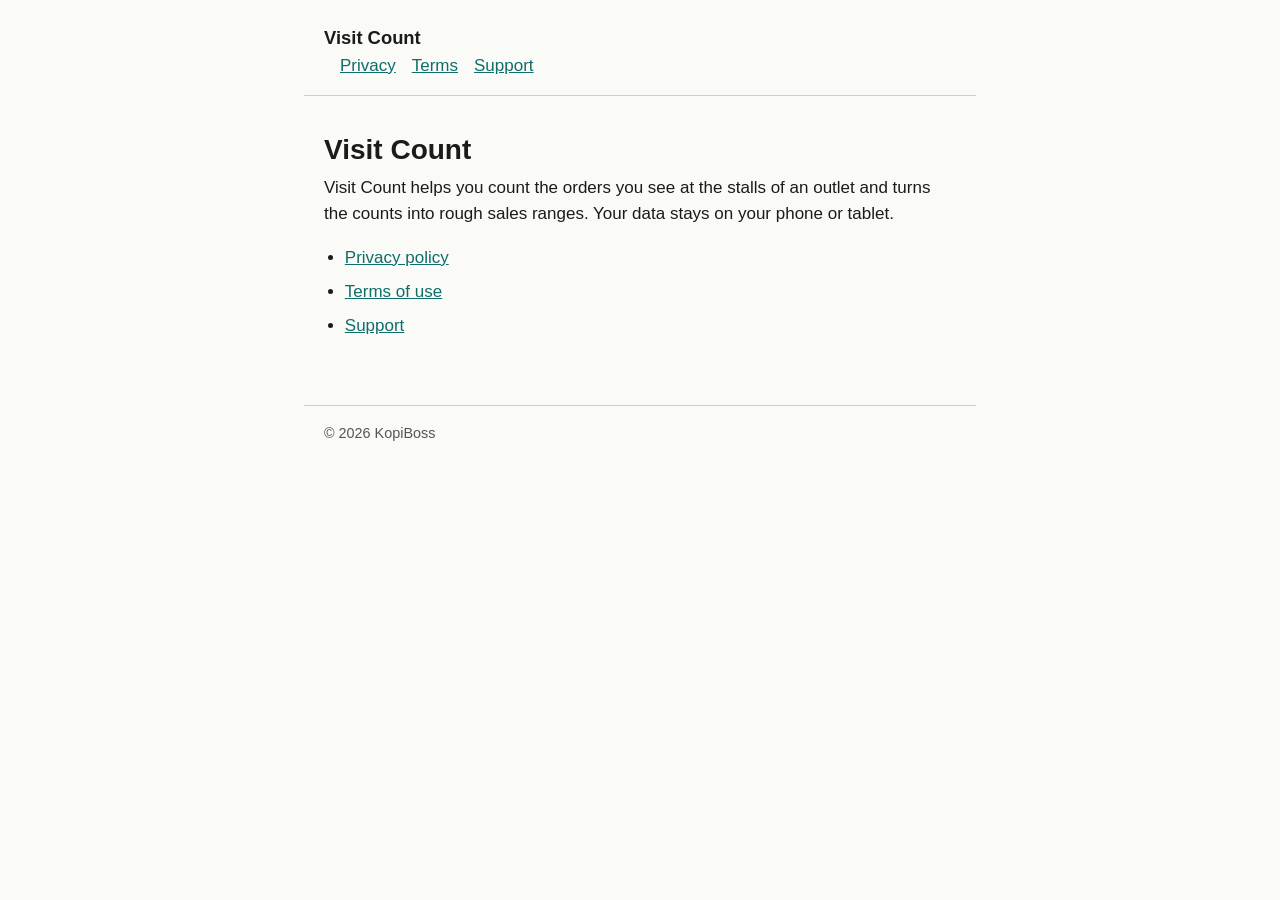
<file: index.html>
<!doctype html>
<html lang="en-GB">
<head>
<meta charset="utf-8">
<meta name="viewport" content="width=device-width, initial-scale=1">
<title>Visit Count</title>
<link rel="stylesheet" href="style.css">
</head>
<body>
<header><a class="brand" href="index.html">Visit Count</a>
<nav><a href="privacy.html">Privacy</a><a href="terms.html">Terms</a><a href="support.html">Support</a></nav></header>
<main>
<h1>Visit Count</h1>
<p>Visit Count helps you count the orders you see at the stalls of an outlet and turns the counts into rough sales ranges. Your data stays on your phone or tablet.</p>
<ul>
<li><a href="privacy.html">Privacy policy</a></li>
<li><a href="terms.html">Terms of use</a></li>
<li><a href="support.html">Support</a></li>
</ul>
</main>
<footer>&copy; 2026 KopiBoss</footer>
</body>
</html>
</file>
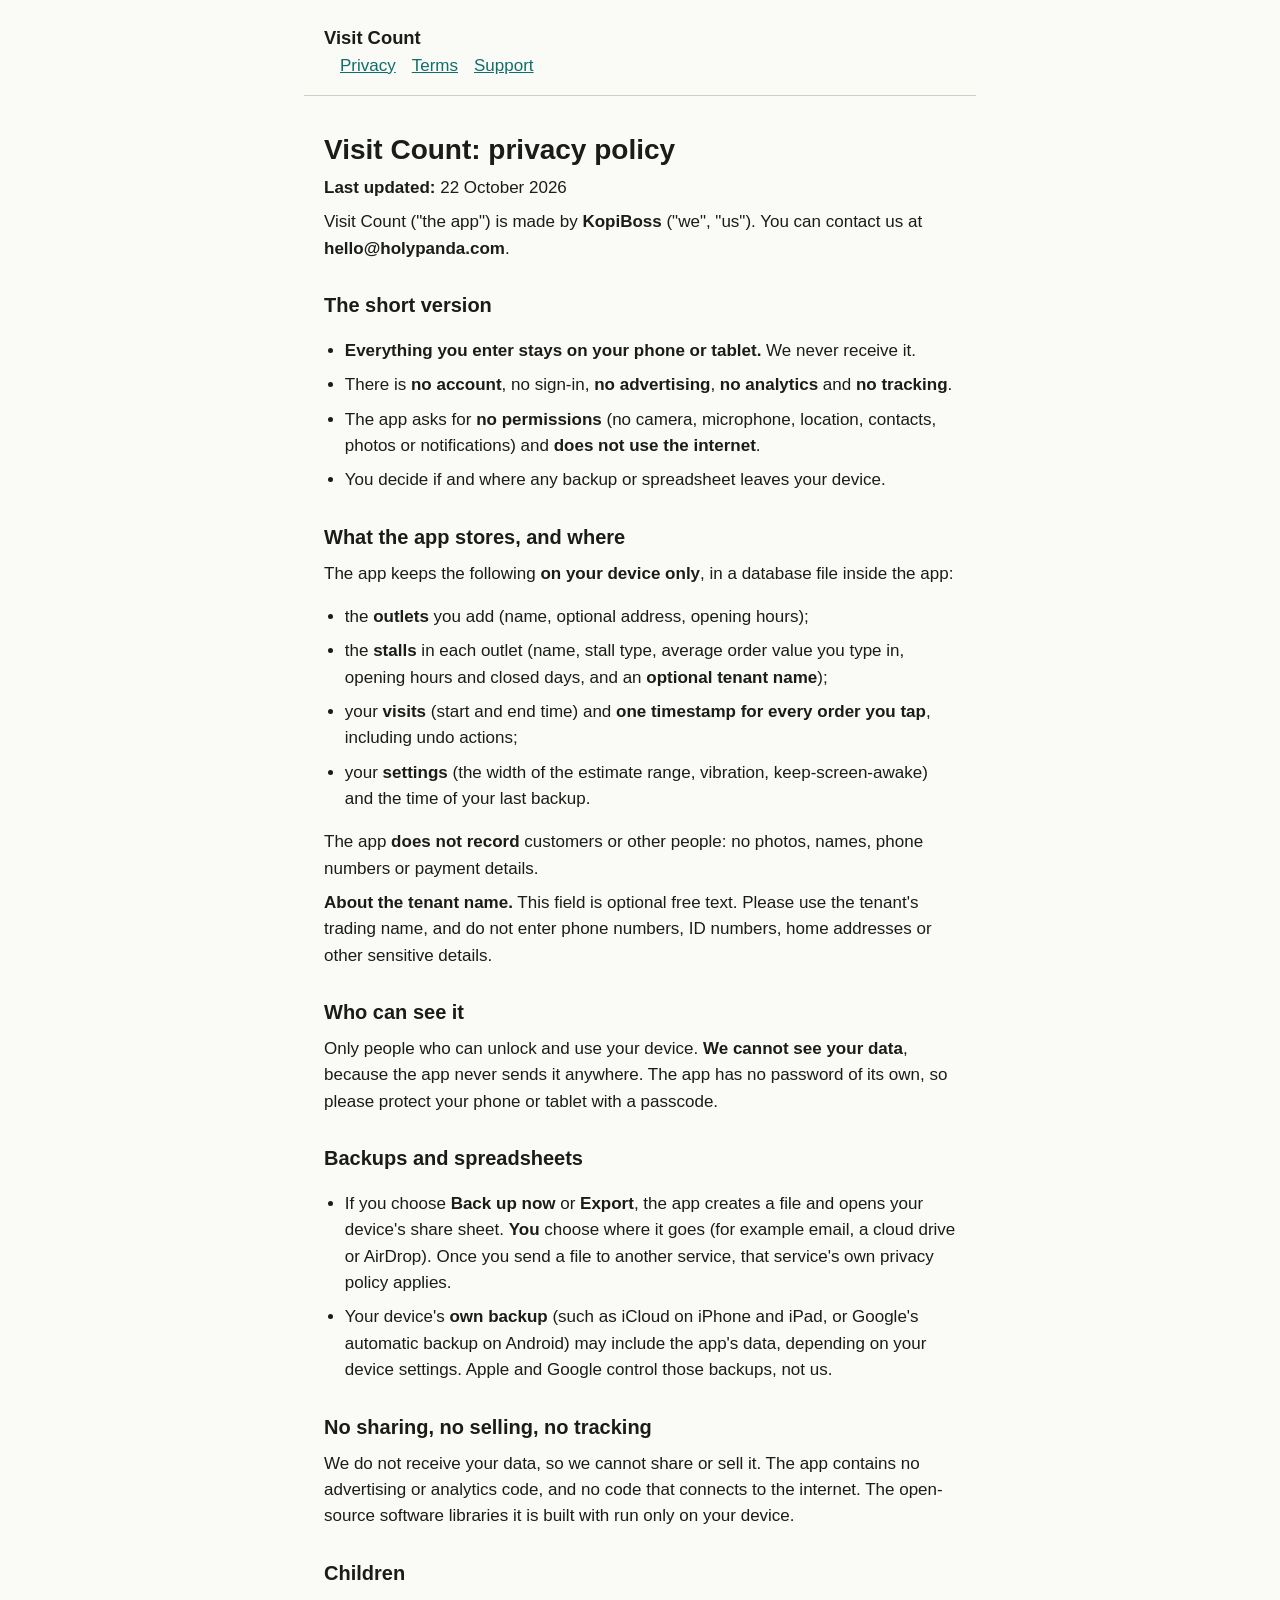
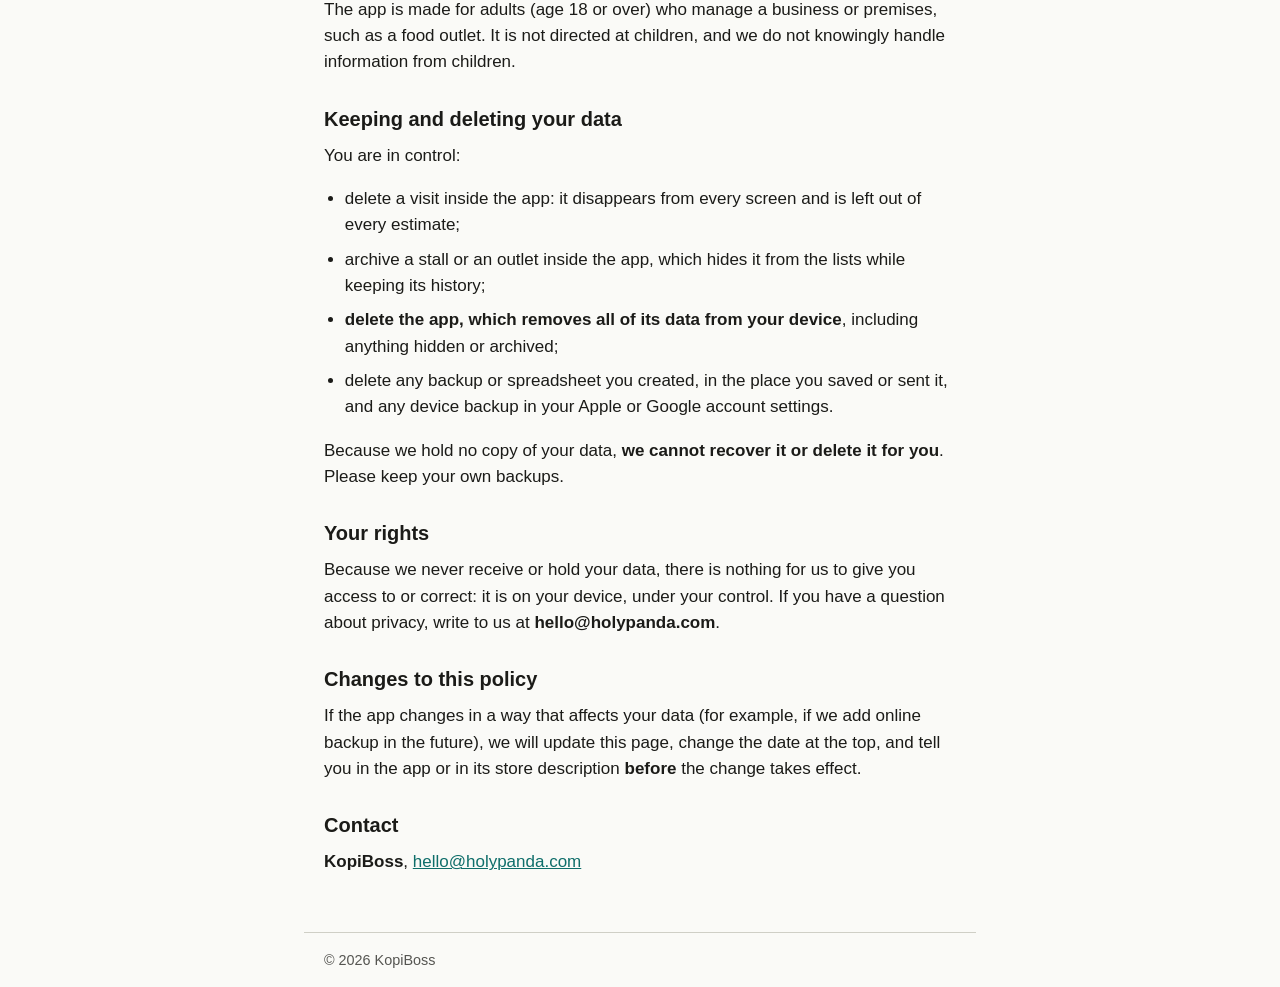
<file: privacy.html>
<!doctype html>
<html lang="en-GB">
<head>
<meta charset="utf-8">
<meta name="viewport" content="width=device-width, initial-scale=1">
<title>Visit Count privacy policy</title>
<link rel="stylesheet" href="style.css">
</head>
<body>
<header><a class="brand" href="index.html">Visit Count</a>
<nav><a href="privacy.html">Privacy</a><a href="terms.html">Terms</a><a href="support.html">Support</a></nav></header>
<main>
<h1>Visit Count: privacy policy</h1>
<p><strong>Last updated:</strong> 22 October 2026</p>
<p>Visit Count ("the app") is made by <strong>KopiBoss</strong> ("we", "us"). You can contact us at <strong>hello@holypanda.com</strong>.</p>
<h2>The short version</h2>
<ul><li><strong>Everything you enter stays on your phone or tablet.</strong> We never receive it.</li><li>There is <strong>no account</strong>, no sign-in, <strong>no advertising</strong>, <strong>no analytics</strong> and <strong>no tracking</strong>.</li><li>The app asks for <strong>no permissions</strong> (no camera, microphone, location, contacts, photos or notifications) and <strong>does not use the internet</strong>.</li><li>You decide if and where any backup or spreadsheet leaves your device.</li></ul>
<h2>What the app stores, and where</h2>
<p>The app keeps the following <strong>on your device only</strong>, in a database file inside the app:</p>
<ul><li>the <strong>outlets</strong> you add (name, optional address, opening hours);</li><li>the <strong>stalls</strong> in each outlet (name, stall type, average order value you type in, opening hours and closed days, and an <strong>optional tenant name</strong>);</li><li>your <strong>visits</strong> (start and end time) and <strong>one timestamp for every order you tap</strong>, including undo actions;</li><li>your <strong>settings</strong> (the width of the estimate range, vibration, keep-screen-awake) and the time of your last backup.</li></ul>
<p>The app <strong>does not record</strong> customers or other people: no photos, names, phone numbers or payment details.</p>
<p><strong>About the tenant name.</strong> This field is optional free text. Please use the tenant's trading name, and do not enter phone numbers, ID numbers, home addresses or other sensitive details.</p>
<h2>Who can see it</h2>
<p>Only people who can unlock and use your device. <strong>We cannot see your data</strong>, because the app never sends it anywhere. The app has no password of its own, so please protect your phone or tablet with a passcode.</p>
<h2>Backups and spreadsheets</h2>
<ul><li>If you choose <strong>Back up now</strong> or <strong>Export</strong>, the app creates a file and opens your device's share sheet. <strong>You</strong> choose where it goes (for example email, a cloud drive or AirDrop). Once you send a file to another service, that service's own privacy policy applies.</li><li>Your device's <strong>own backup</strong> (such as iCloud on iPhone and iPad, or Google's automatic backup on Android) may include the app's data, depending on your device settings. Apple and Google control those backups, not us.</li></ul>
<h2>No sharing, no selling, no tracking</h2>
<p>We do not receive your data, so we cannot share or sell it. The app contains no advertising or analytics code, and no code that connects to the internet. The open-source software libraries it is built with run only on your device.</p>
<h2>Children</h2>
<p>The app is made for adults (age 18 or over) who manage a business or premises, such as a food outlet. It is not directed at children, and we do not knowingly handle information from children.</p>
<h2>Keeping and deleting your data</h2>
<p>You are in control:</p>
<ul><li>delete a visit inside the app: it disappears from every screen and is left out of every estimate;</li><li>archive a stall or an outlet inside the app, which hides it from the lists while keeping its history;</li><li><strong>delete the app, which removes all of its data from your device</strong>, including anything hidden or archived;</li><li>delete any backup or spreadsheet you created, in the place you saved or sent it, and any device backup in your Apple or Google account settings.</li></ul>
<p>Because we hold no copy of your data, <strong>we cannot recover it or delete it for you</strong>. Please keep your own backups.</p>
<h2>Your rights</h2>
<p>Because we never receive or hold your data, there is nothing for us to give you access to or correct: it is on your device, under your control. If you have a question about privacy, write to us at <strong>hello@holypanda.com</strong>.</p>
<h2>Changes to this policy</h2>
<p>If the app changes in a way that affects your data (for example, if we add online backup in the future), we will update this page, change the date at the top, and tell you in the app or in its store description <strong>before</strong> the change takes effect.</p>
<h2>Contact</h2>
<p><strong>KopiBoss</strong>, <a href="mailto:hello@holypanda.com">hello@holypanda.com</a></p>
</main>
<footer>&copy; 2026 KopiBoss</footer>
</body>
</html>
</file>
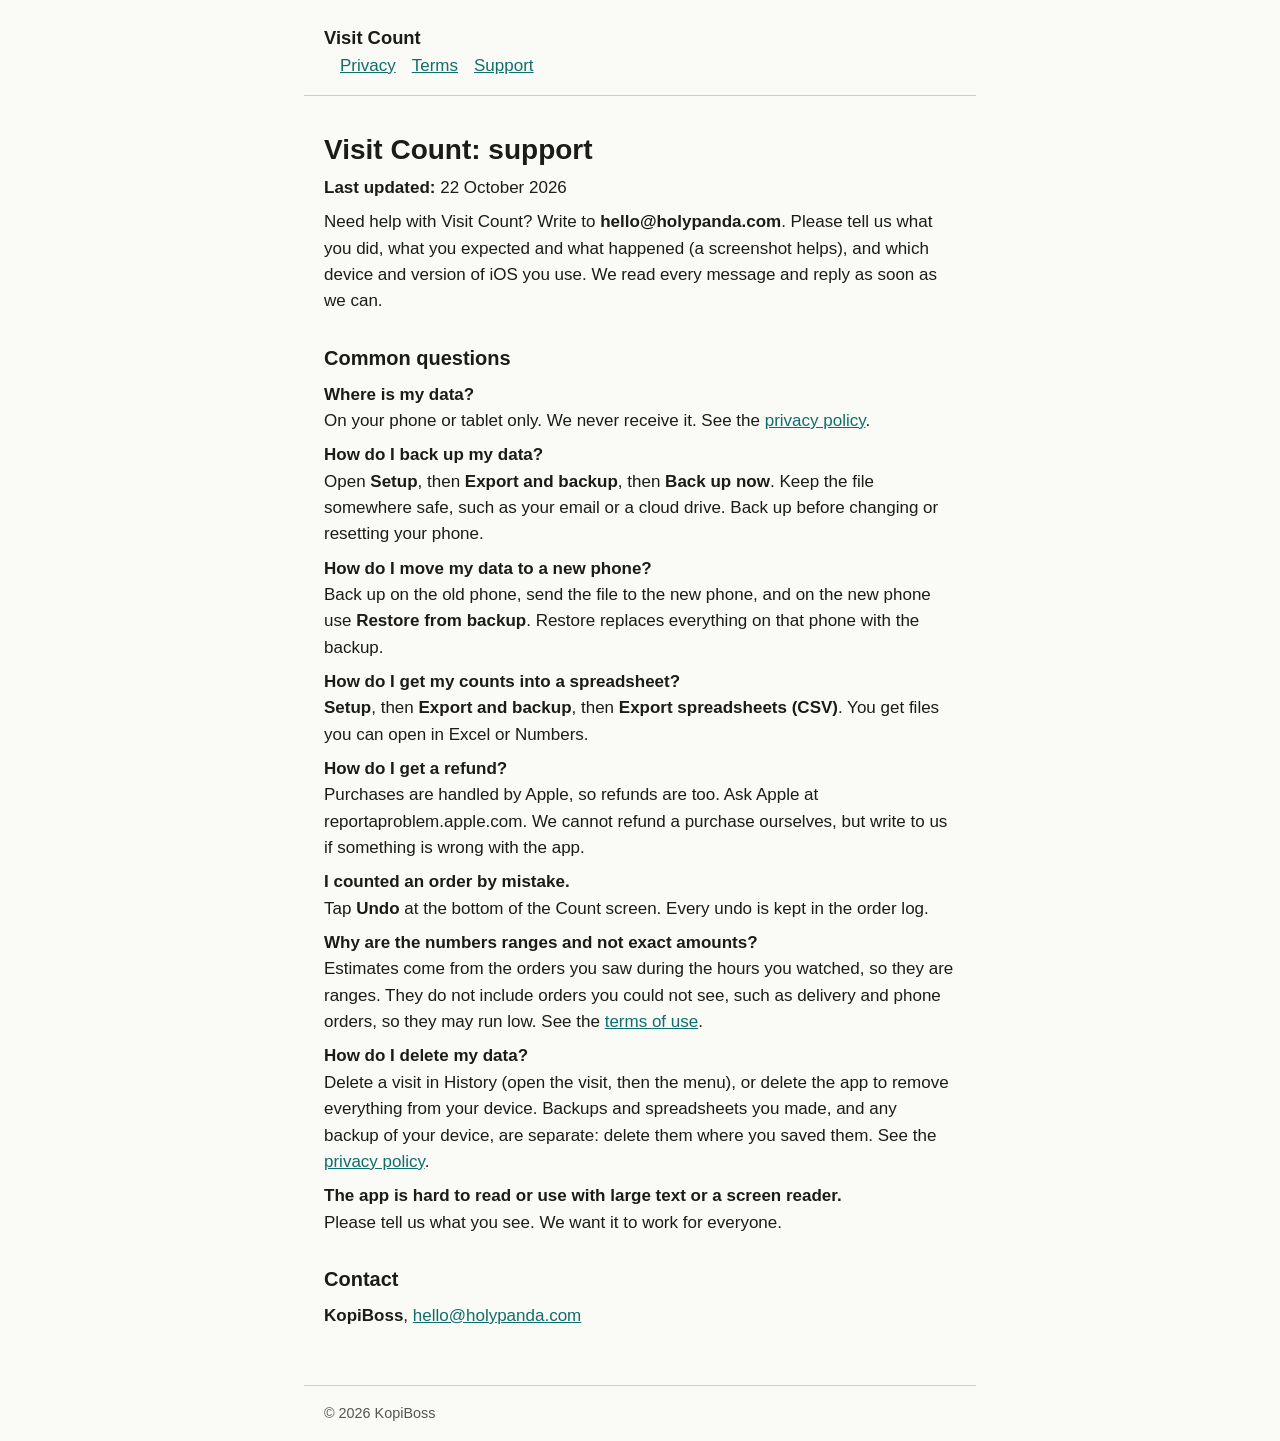
<file: support.html>
<!doctype html>
<html lang="en-GB">
<head>
<meta charset="utf-8">
<meta name="viewport" content="width=device-width, initial-scale=1">
<title>Visit Count support</title>
<link rel="stylesheet" href="style.css">
</head>
<body>
<header><a class="brand" href="index.html">Visit Count</a>
<nav><a href="privacy.html">Privacy</a><a href="terms.html">Terms</a><a href="support.html">Support</a></nav></header>
<main>
<h1>Visit Count: support</h1>
<p><strong>Last updated:</strong> 22 October 2026</p>
<p>Need help with Visit Count? Write to <strong>hello@holypanda.com</strong>. Please tell us what you did, what you expected and what happened (a screenshot helps), and which device and version of iOS you use. We read every message and reply as soon as we can.</p>
<h2>Common questions</h2>
<p><strong>Where is my data?</strong><br>On your phone or tablet only. We never receive it. See the <a href="privacy.html">privacy policy</a>.</p>
<p><strong>How do I back up my data?</strong><br>Open <strong>Setup</strong>, then <strong>Export and backup</strong>, then <strong>Back up now</strong>. Keep the file somewhere safe, such as your email or a cloud drive. Back up before changing or resetting your phone.</p>
<p><strong>How do I move my data to a new phone?</strong><br>Back up on the old phone, send the file to the new phone, and on the new phone use <strong>Restore from backup</strong>. Restore replaces everything on that phone with the backup.</p>
<p><strong>How do I get my counts into a spreadsheet?</strong><br><strong>Setup</strong>, then <strong>Export and backup</strong>, then <strong>Export spreadsheets (CSV)</strong>. You get files you can open in Excel or Numbers.</p>
<p><strong>How do I get a refund?</strong><br>Purchases are handled by Apple, so refunds are too. Ask Apple at reportaproblem.apple.com. We cannot refund a purchase ourselves, but write to us if something is wrong with the app.</p>
<p><strong>I counted an order by mistake.</strong><br>Tap <strong>Undo</strong> at the bottom of the Count screen. Every undo is kept in the order log.</p>
<p><strong>Why are the numbers ranges and not exact amounts?</strong><br>Estimates come from the orders you saw during the hours you watched, so they are ranges. They do not include orders you could not see, such as delivery and phone orders, so they may run low. See the <a href="terms.html">terms of use</a>.</p>
<p><strong>How do I delete my data?</strong><br>Delete a visit in History (open the visit, then the menu), or delete the app to remove everything from your device. Backups and spreadsheets you made, and any backup of your device, are separate: delete them where you saved them. See the <a href="privacy.html">privacy policy</a>.</p>
<p><strong>The app is hard to read or use with large text or a screen reader.</strong><br>Please tell us what you see. We want it to work for everyone.</p>
<h2>Contact</h2>
<p><strong>KopiBoss</strong>, <a href="mailto:hello@holypanda.com">hello@holypanda.com</a></p>
</main>
<footer>&copy; 2026 KopiBoss</footer>
</body>
</html>
</file>
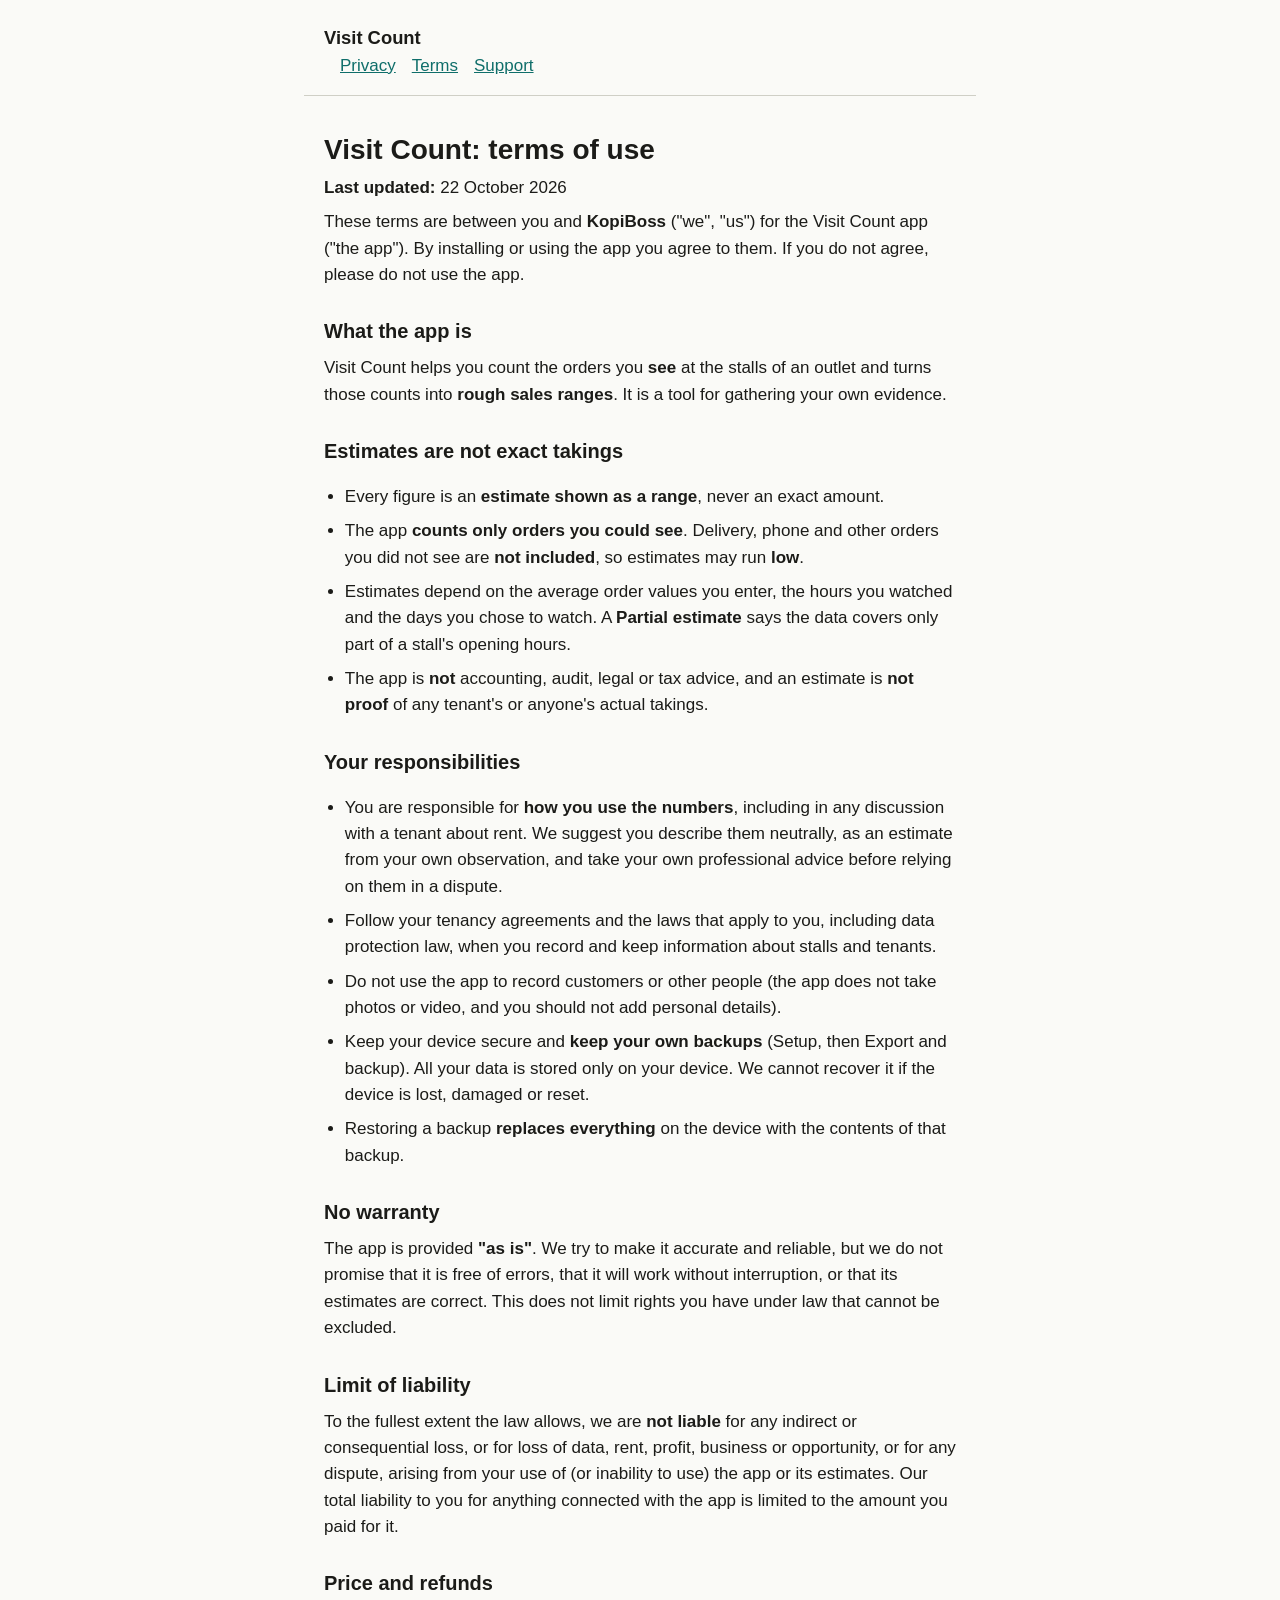
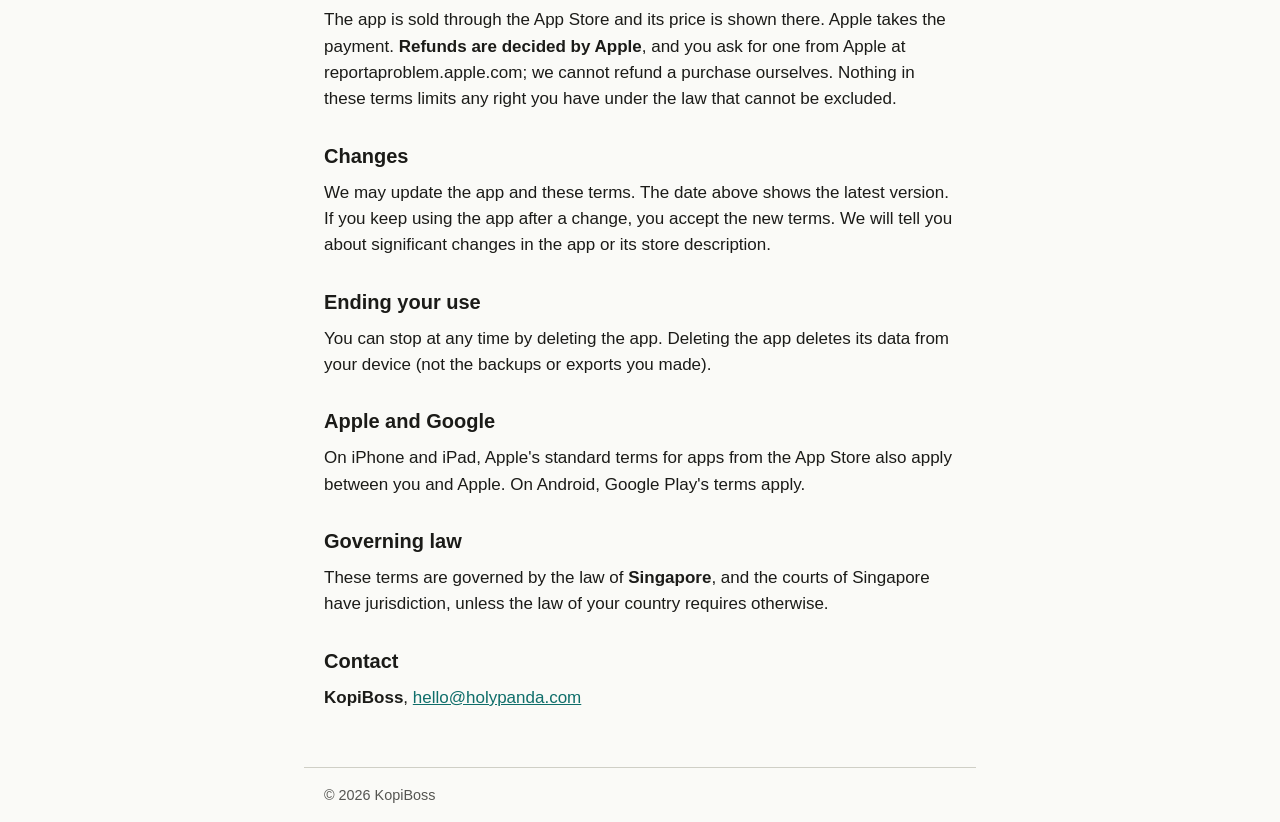
<file: terms.html>
<!doctype html>
<html lang="en-GB">
<head>
<meta charset="utf-8">
<meta name="viewport" content="width=device-width, initial-scale=1">
<title>Visit Count terms of use</title>
<link rel="stylesheet" href="style.css">
</head>
<body>
<header><a class="brand" href="index.html">Visit Count</a>
<nav><a href="privacy.html">Privacy</a><a href="terms.html">Terms</a><a href="support.html">Support</a></nav></header>
<main>
<h1>Visit Count: terms of use</h1>
<p><strong>Last updated:</strong> 22 October 2026</p>
<p>These terms are between you and <strong>KopiBoss</strong> ("we", "us") for the Visit Count app ("the app"). By installing or using the app you agree to them. If you do not agree, please do not use the app.</p>
<h2>What the app is</h2>
<p>Visit Count helps you count the orders you <strong>see</strong> at the stalls of an outlet and turns those counts into <strong>rough sales ranges</strong>. It is a tool for gathering your own evidence.</p>
<h2>Estimates are not exact takings</h2>
<ul><li>Every figure is an <strong>estimate shown as a range</strong>, never an exact amount.</li><li>The app <strong>counts only orders you could see</strong>. Delivery, phone and other orders you did not see are <strong>not included</strong>, so estimates may run <strong>low</strong>.</li><li>Estimates depend on the average order values you enter, the hours you watched and the days you chose to watch. A <strong>Partial estimate</strong> says the data covers only part of a stall's opening hours.</li><li>The app is <strong>not</strong> accounting, audit, legal or tax advice, and an estimate is <strong>not proof</strong> of any tenant's or anyone's actual takings.</li></ul>
<h2>Your responsibilities</h2>
<ul><li>You are responsible for <strong>how you use the numbers</strong>, including in any discussion with a tenant about rent. We suggest you describe them neutrally, as an estimate from your own observation, and take your own professional advice before relying on them in a dispute.</li><li>Follow your tenancy agreements and the laws that apply to you, including data protection law, when you record and keep information about stalls and tenants.</li><li>Do not use the app to record customers or other people (the app does not take photos or video, and you should not add personal details).</li><li>Keep your device secure and <strong>keep your own backups</strong> (Setup, then Export and backup). All your data is stored only on your device. We cannot recover it if the device is lost, damaged or reset.</li><li>Restoring a backup <strong>replaces everything</strong> on the device with the contents of that backup.</li></ul>
<h2>No warranty</h2>
<p>The app is provided <strong>"as is"</strong>. We try to make it accurate and reliable, but we do not promise that it is free of errors, that it will work without interruption, or that its estimates are correct. This does not limit rights you have under law that cannot be excluded.</p>
<h2>Limit of liability</h2>
<p>To the fullest extent the law allows, we are <strong>not liable</strong> for any indirect or consequential loss, or for loss of data, rent, profit, business or opportunity, or for any dispute, arising from your use of (or inability to use) the app or its estimates. Our total liability to you for anything connected with the app is limited to the amount you paid for it.</p>
<h2>Price and refunds</h2>
<p>The app is sold through the App Store and its price is shown there. Apple takes the payment. <strong>Refunds are decided by Apple</strong>, and you ask for one from Apple at reportaproblem.apple.com; we cannot refund a purchase ourselves. Nothing in these terms limits any right you have under the law that cannot be excluded.</p>
<h2>Changes</h2>
<p>We may update the app and these terms. The date above shows the latest version. If you keep using the app after a change, you accept the new terms. We will tell you about significant changes in the app or its store description.</p>
<h2>Ending your use</h2>
<p>You can stop at any time by deleting the app. Deleting the app deletes its data from your device (not the backups or exports you made).</p>
<h2>Apple and Google</h2>
<p>On iPhone and iPad, Apple's standard terms for apps from the App Store also apply between you and Apple. On Android, Google Play's terms apply.</p>
<h2>Governing law</h2>
<p>These terms are governed by the law of <strong>Singapore</strong>, and the courts of Singapore have jurisdiction, unless the law of your country requires otherwise.</p>
<h2>Contact</h2>
<p><strong>KopiBoss</strong>, <a href="mailto:hello@holypanda.com">hello@holypanda.com</a></p>
</main>
<footer>&copy; 2026 KopiBoss</footer>
</body>
</html>
</file>
<file: style.css>
:root { --bg:#fafaf7; --text:#1b1b18; --sec:#555551; --primary:#0f6e6a; --line:#cfcfc6; }
@media (prefers-color-scheme: dark) {
  :root { --bg:#121412; --text:#ecece6; --sec:#b5b5ad; --primary:#6fd0c9; --line:#3a3d3a; }
}
* { box-sizing: border-box; }
body { margin:0; background:var(--bg); color:var(--text);
  font:17px/1.55 -apple-system, BlinkMacSystemFont, "Segoe UI", Roboto, sans-serif; }
main, header, footer { max-width: 42rem; margin: 0 auto; padding: 1rem 1.25rem; }
header { padding-top: 1.5rem; border-bottom: 1px solid var(--line); }
header a.brand { font-weight: 700; font-size: 1.15rem; color: var(--text); text-decoration: none; }
nav a { margin-left: 1rem; color: var(--primary); }
h1 { font-size: 1.75rem; line-height: 1.25; margin: 1.25rem 0 .5rem; }
h2 { font-size: 1.25rem; margin: 1.75rem 0 .4rem; }
p, li { margin: .5rem 0; }
a { color: var(--primary); }
ul { padding-left: 1.3rem; }
footer { color: var(--sec); font-size: .9rem; border-top: 1px solid var(--line); margin-top: 2rem; }
</file>
